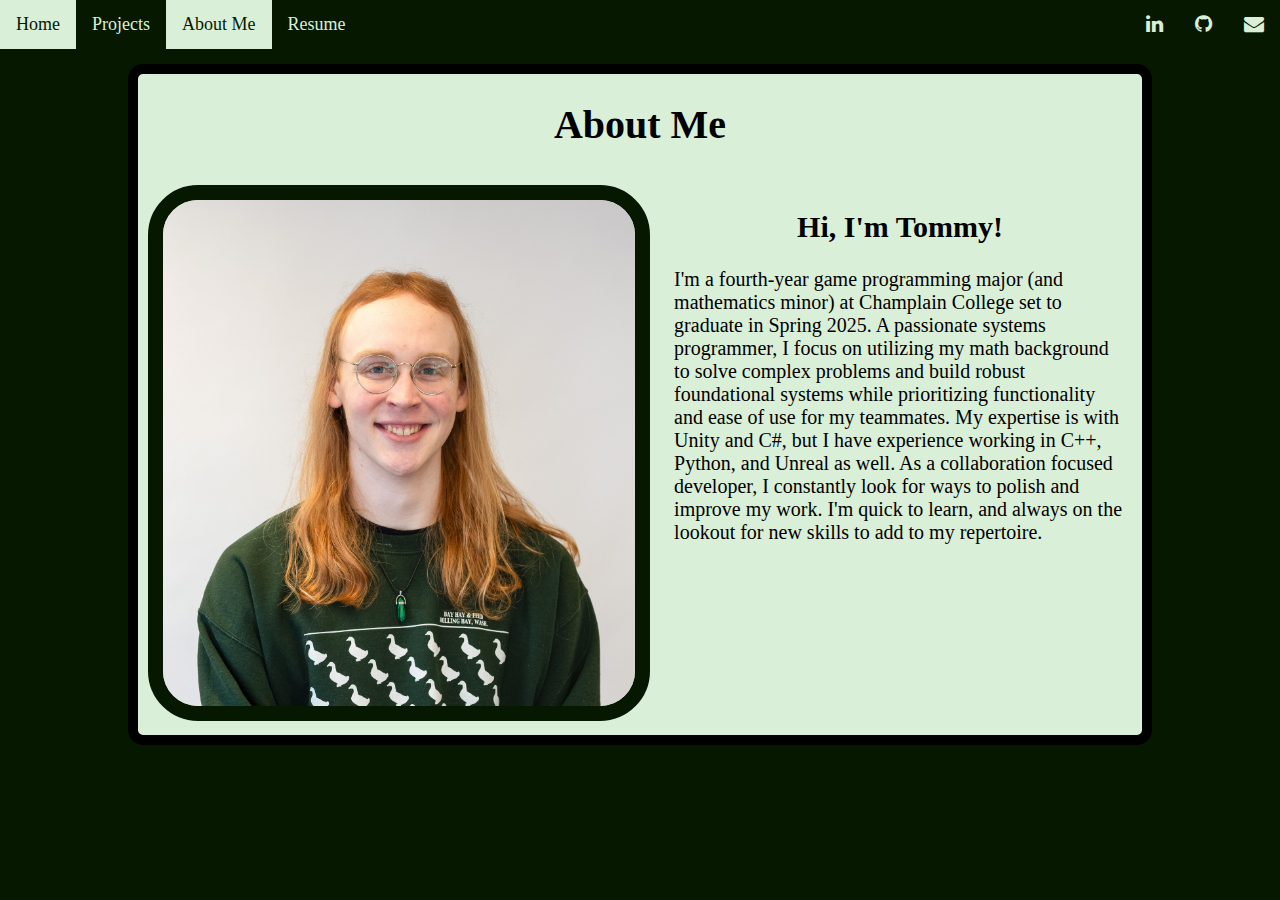
<file: about.html>
<!DOCTYPE html>
<html lang="en">
    <head>
        <title>About Me</title>
        <link rel="icon" type="image/x-icon" href="images/favicon.ico">
        <link rel="stylesheet" href="styles.css">
        <link rel="stylesheet" href="https://cdnjs.cloudflare.com/ajax/libs/font-awesome/4.7.0/css/font-awesome.min.css">
    </head>
    <body>
        <div id="header">
            <ul class="navigation">
                <li><a href="index.html">Home</a></li>
                <li><a href="projects.html">Projects</a></li>
                <li><a class="active" href="#">About Me</a></li>
                <li><a href="resume-thomas-smith.pdf" target="_blank">Resume</a></li>
                <li style="float:right"><a class="fa fa-envelope" href="mailto:thosmith2003@gmail.com" target="_blank"></a></li>
                <li style="float:right"><a class="fa fa-github" href="https://github.com/chaeritea" target="_blank"></a></li>
                <li style="float:right"><a class="fa fa-linkedin" href="https://www.linkedin.com/in/thomasrsmith4/" target="_blank"></a></li>
            </ul>
        </div>
        <div class="content profile">
            <h1 style="text-align: center; font-size: 40px">About Me</h1>
            <img src="images/portrait.jpg" alt="A picture of me!!!!!!!!!" style="width:50%">
            <div class="bio">
                <h2 style="text-align: center">Hi, I'm Tommy!</h2>
                <p>I'm a fourth-year game programming major (and mathematics minor) at Champlain College set to graduate in Spring 2025. A passionate systems programmer, I focus on utilizing my math background to solve complex problems and build robust foundational systems while prioritizing functionality and ease of use for my teammates. My expertise is with Unity and C#, but I have experience working in C++, Python, and Unreal as well. As a collaboration focused developer, I constantly look for ways to polish and improve my work. I'm quick to learn, and always on the lookout for new skills to add to my repertoire.</p>
            </div>

        </div>
        <div id="footer"></div>
    </body>
</html>
</file>
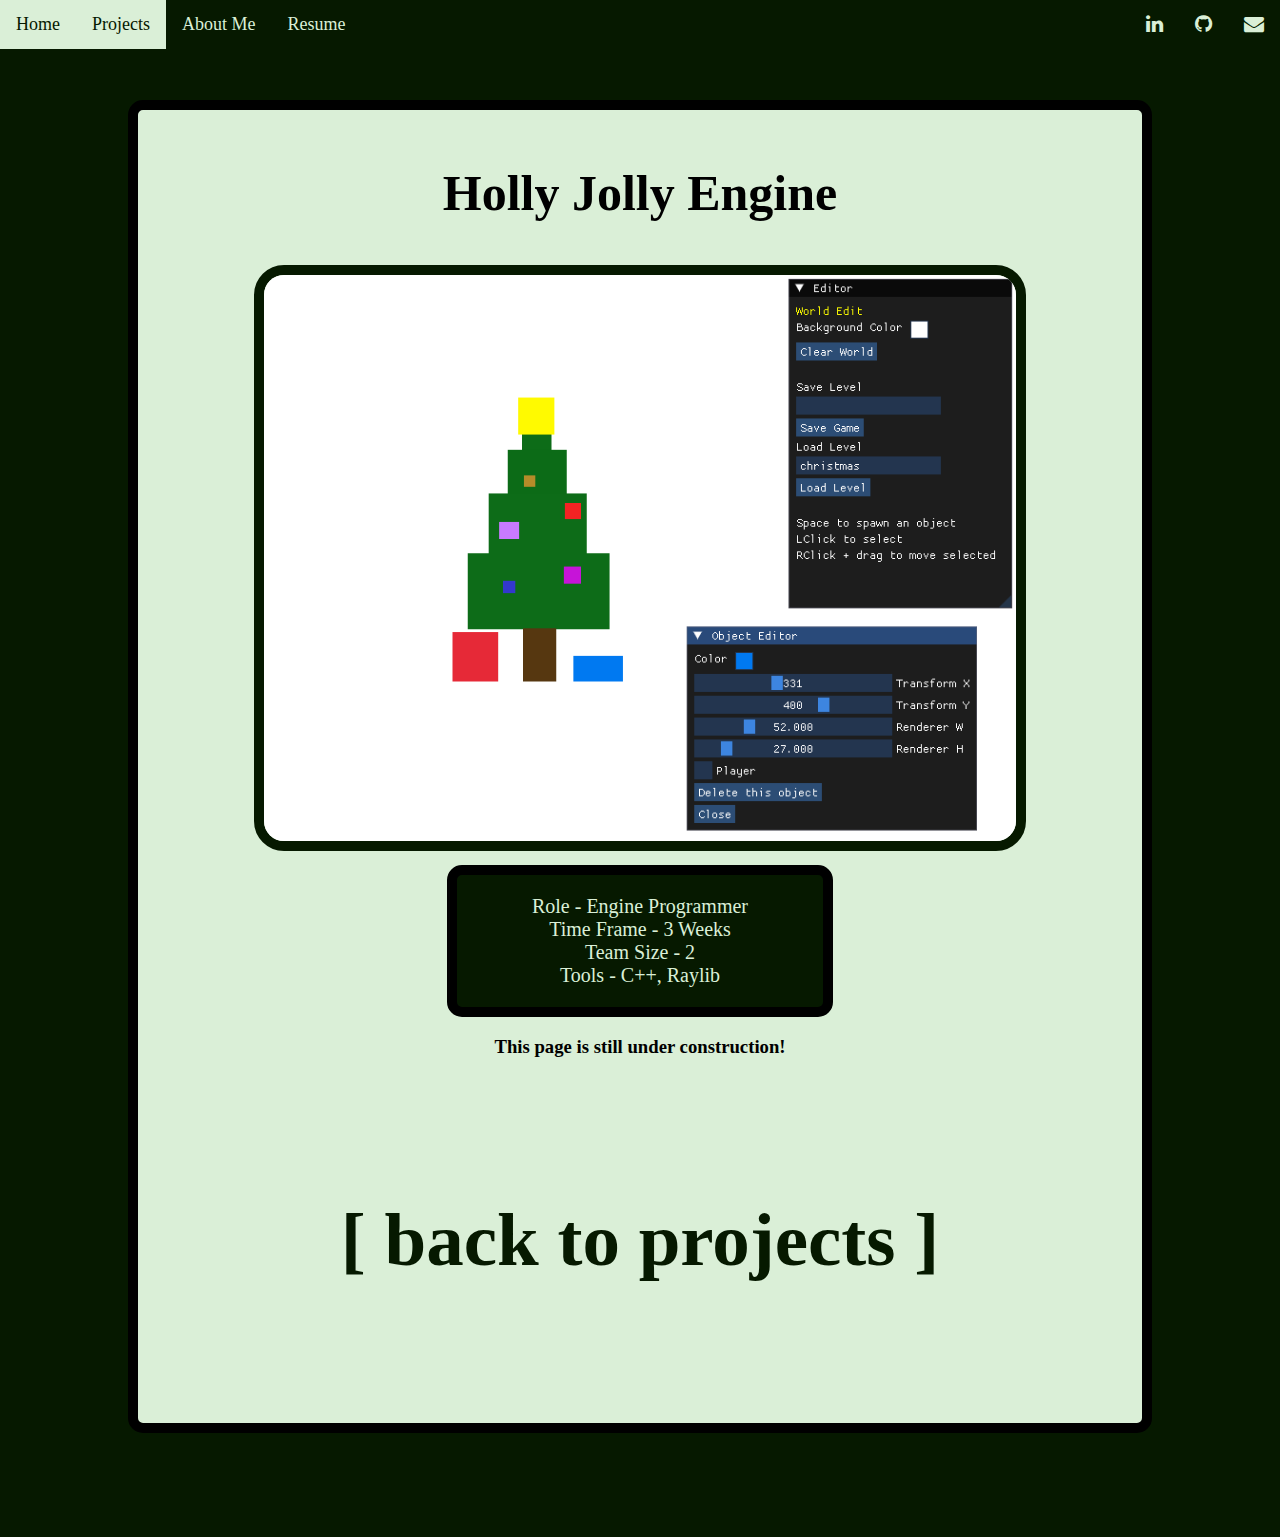
<file: projects/holly-jolly-engine.html>
<!DOCTYPE html>
<html lang="en">
    <head>
        <title>Holly Jolly Engine</title>
        <link rel="icon" type="image/x-icon" href="../images/favicon.ico">
        <link rel="stylesheet" href="../styles.css">
        <link rel="stylesheet" href="https://cdnjs.cloudflare.com/ajax/libs/font-awesome/4.7.0/css/font-awesome.min.css">
    </head>
    <body>
        <div id="header">
            <ul class="navigation">
                <li><a href="../index.html">Home</a></li>
                <li><a class="active" href="../projects.html">Projects</a></li>
                <li><a href="../about.html">About Me</a></li>
                <li><a href="../resume-thomas-smith.pdf" target="_blank">Resume</a></li>
                <li style="float:right"><a class="fa fa-envelope" href="mailto:thosmith2003@gmail.com" target="_blank"></a></li>
                <li style="float:right"><a class="fa fa-github" href="https://github.com/chaeritea" target="_blank"></a></li>
                <li style="float:right"><a class="fa fa-linkedin" href="https://www.linkedin.com/in/thomasrsmith4/" target="_blank"></a></li>
            </ul>
        </div>
        <div class="content" style="margin-top: 100px; height: 80%">
            <h1 style="font-size: 50px">Holly Jolly Engine</h1>
            <img src="../images/holly-jolly.png" alt="Holly Jolly Engine" style="width: 80%; margin: 1%; border: 10px solid #061900; border-radius: 30px;">
            <div class="project-summary">
                <ul>
                    <li>Role - Engine Programmer</li>
                    <li>Time Frame - 3 Weeks</li>
                    <li>Team Size - 2</li>
                    <li>Tools - C++, Raylib</li>
                </ul>
            </div>
            <div class="project">
                <h3>This page is still under construction!</h3>
                <a href="../index.html"><h2>[ back to projects ]</h2></a>
            </div>
        </div>
        <div id="footer">

        </div>

    </body>
</html>
</file>
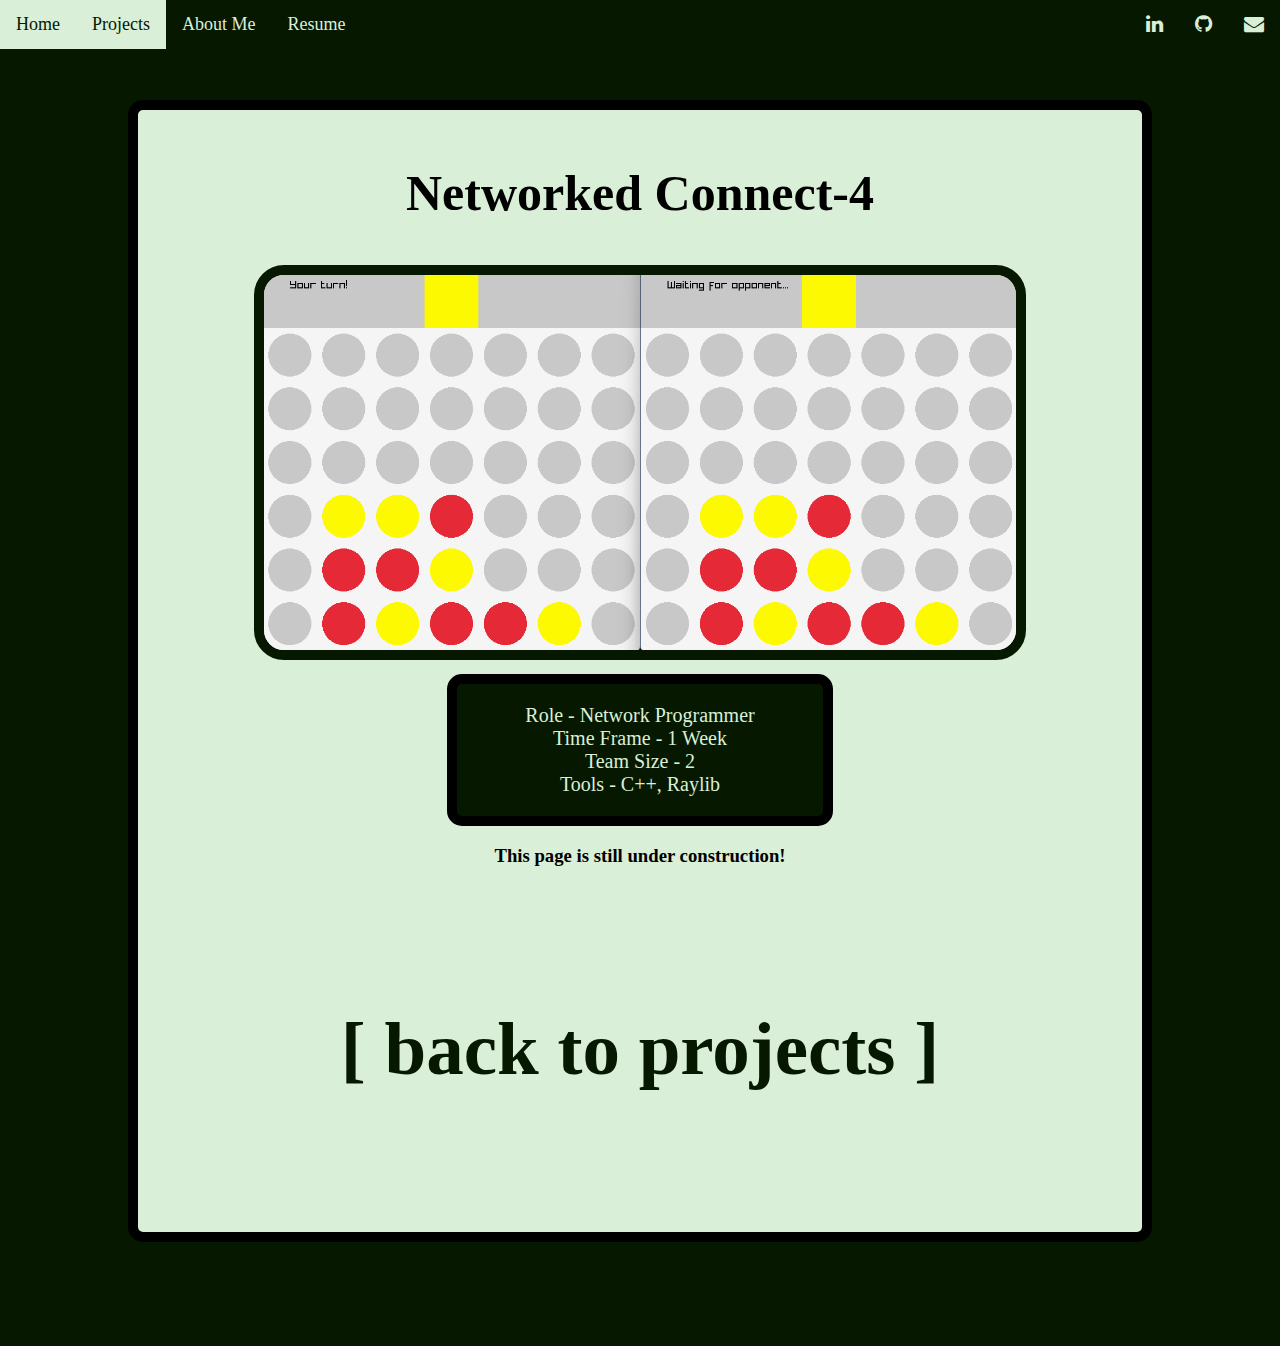
<file: projects/networked-connect-4.html>
<!DOCTYPE html>
<html lang="en">
    <head>
        <title>Nertworked Connect-4</title>
        <link rel="icon" type="image/x-icon" href="../images/favicon.ico">
        <link rel="stylesheet" href="../styles.css">
        <link rel="stylesheet" href="https://cdnjs.cloudflare.com/ajax/libs/font-awesome/4.7.0/css/font-awesome.min.css">
    </head>
    <body>
        <div id="header">
            <ul class="navigation">
                <li><a href="../index.html">Home</a></li>
                <li><a class="active" href="../projects.html">Projects</a></li>
                <li><a href="../about.html">About Me</a></li>
                <li><a href="../resume-thomas-smith.pdf" target="_blank">Resume</a></li>
                <li style="float:right"><a class="fa fa-envelope" href="mailto:thosmith2003@gmail.com" target="_blank"></a></li>
                <li style="float:right"><a class="fa fa-github" href="https://github.com/chaeritea" target="_blank"></a></li>
                <li style="float:right"><a class="fa fa-linkedin" href="https://www.linkedin.com/in/thomasrsmith4/" target="_blank"></a></li>
            </ul>
        </div>
        <div class="content" style="margin-top: 100px; height: 80%">
            <h1 style="font-size: 50px">Networked Connect-4</h1>
            <img src="../images/connect-4.png" alt="Networked Connect-4" style="width: 80%; margin: 1%; border: 10px solid #061900; border-radius: 30px;">
            <div class="project-summary">
                <ul>
                    <li>Role - Network Programmer</li>
                    <li>Time Frame - 1 Week</li>
                    <li>Team Size - 2</li>
                    <li>Tools - C++, Raylib</li>
                </ul>
            </div>
            <div class="project">
                <h3>This page is still under construction!</h3>
                <a href="../projects.html"><h2>[ back to projects ]</h2></a>
            </div>
        </div>
        <div id="footer">

        </div>

    </body>
</html>
</file>
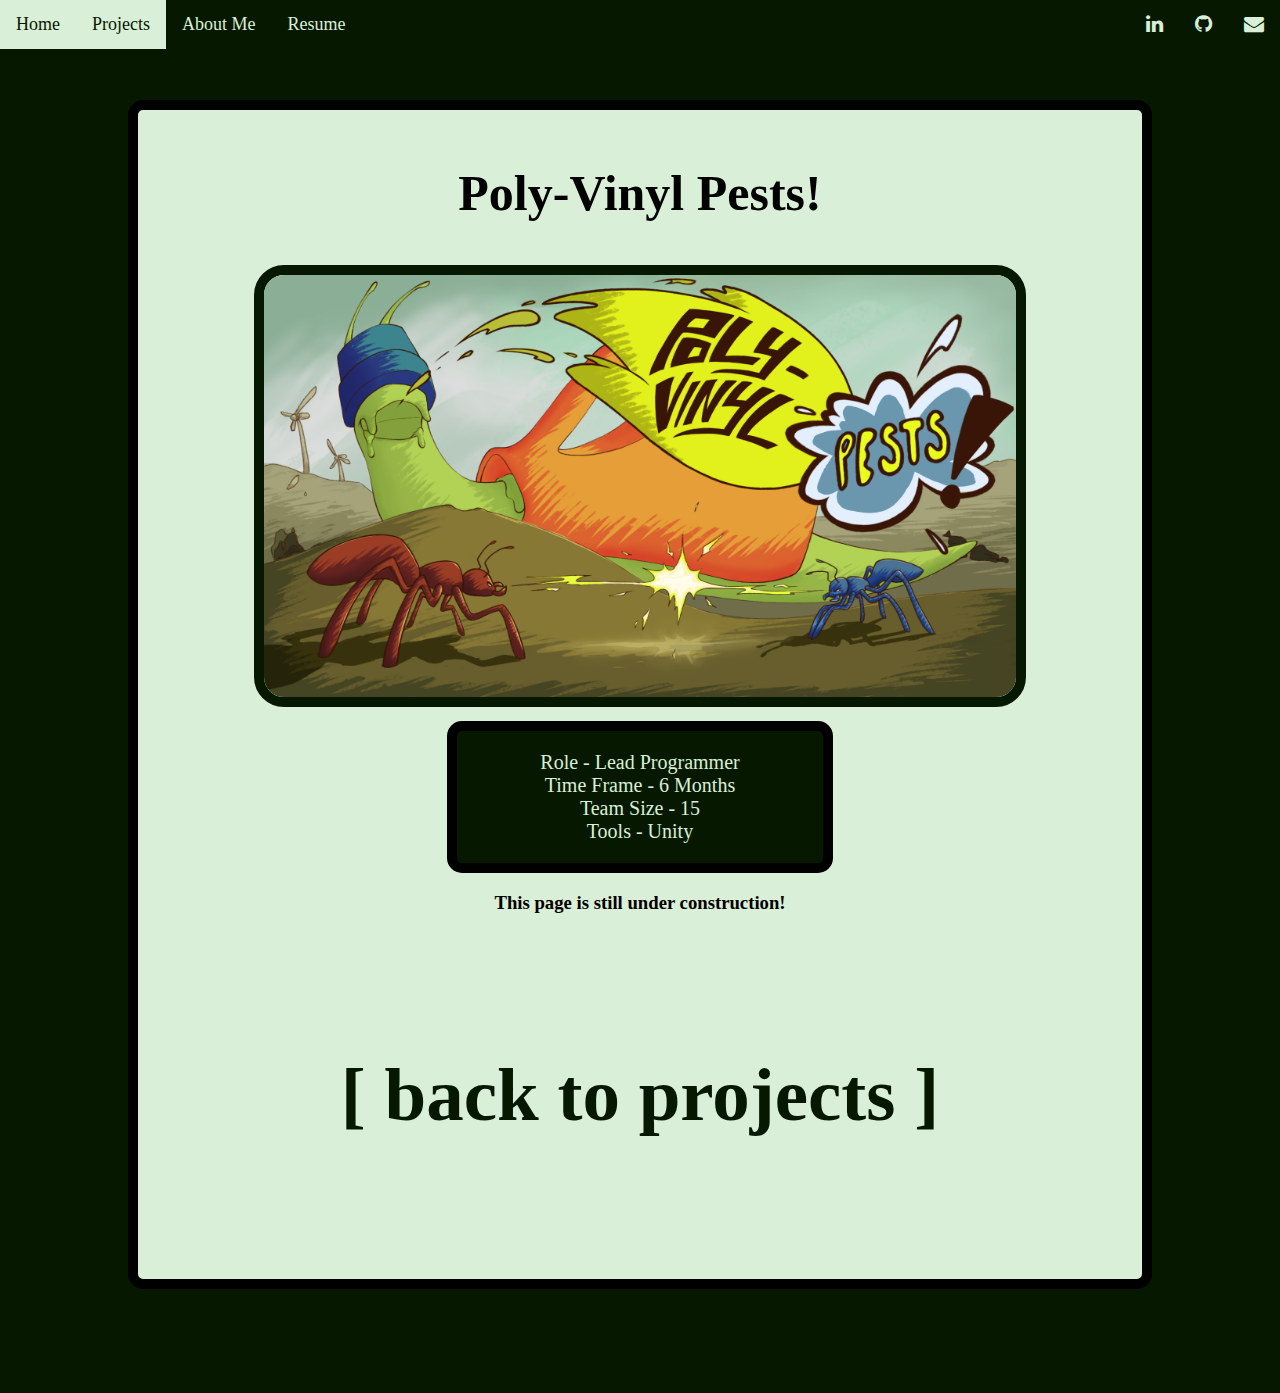
<file: projects/poly-vinyl-pests.html>
<!DOCTYPE html>
<html lang="en">
    <head>
        <title>Poly-Vinyl Pests!</title>
        <link rel="icon" type="image/x-icon" href="../images/favicon.ico">
        <link rel="stylesheet" href="../styles.css">
        <link rel="stylesheet" href="https://cdnjs.cloudflare.com/ajax/libs/font-awesome/4.7.0/css/font-awesome.min.css">
    </head>
    <body>
        <div id="header">
            <ul class="navigation">
                <li><a href="../index.html">Home</a></li>
                <li><a class="active" href="../projects.html">Projects</a></li>
                <li><a href="../about.html">About Me</a></li>
                <li><a href="../resume-thomas-smith.pdf" target="_blank">Resume</a></li>
                <li style="float:right"><a class="fa fa-envelope" href="mailto:thosmith2003@gmail.com" target="_blank"></a></li>
                <li style="float:right"><a class="fa fa-github" href="https://github.com/chaeritea" target="_blank"></a></li>
                <li style="float:right"><a class="fa fa-linkedin" href="https://www.linkedin.com/in/thomasrsmith4/" target="_blank"></a></li>
            </ul>
        </div>
        <div class="content" style="margin-top: 100px; height: 80%">
            <h1 style="font-size: 50px">Poly-Vinyl Pests!</h1>
            <img src="../images/pvp-splash.png" alt="Poly-Vinyl Pests!" style="width: 80%; margin: 1%; border: 10px solid #061900; border-radius: 30px;">
            <div class="project-summary">
                <ul>
                    <li>Role - Lead Programmer</li>
                    <li>Time Frame - 6 Months</li>
                    <li>Team Size - 15</li>
                    <li>Tools - Unity</li>
                </ul>
            </div>
            <div class="project">
                <h3>This page is still under construction!</h3>
                <a href="../index.html"><h2>[ back to projects ]</h2></a>
            </div>
        </div>
        <div id="footer">

        </div>

    </body>
</html>
</file>
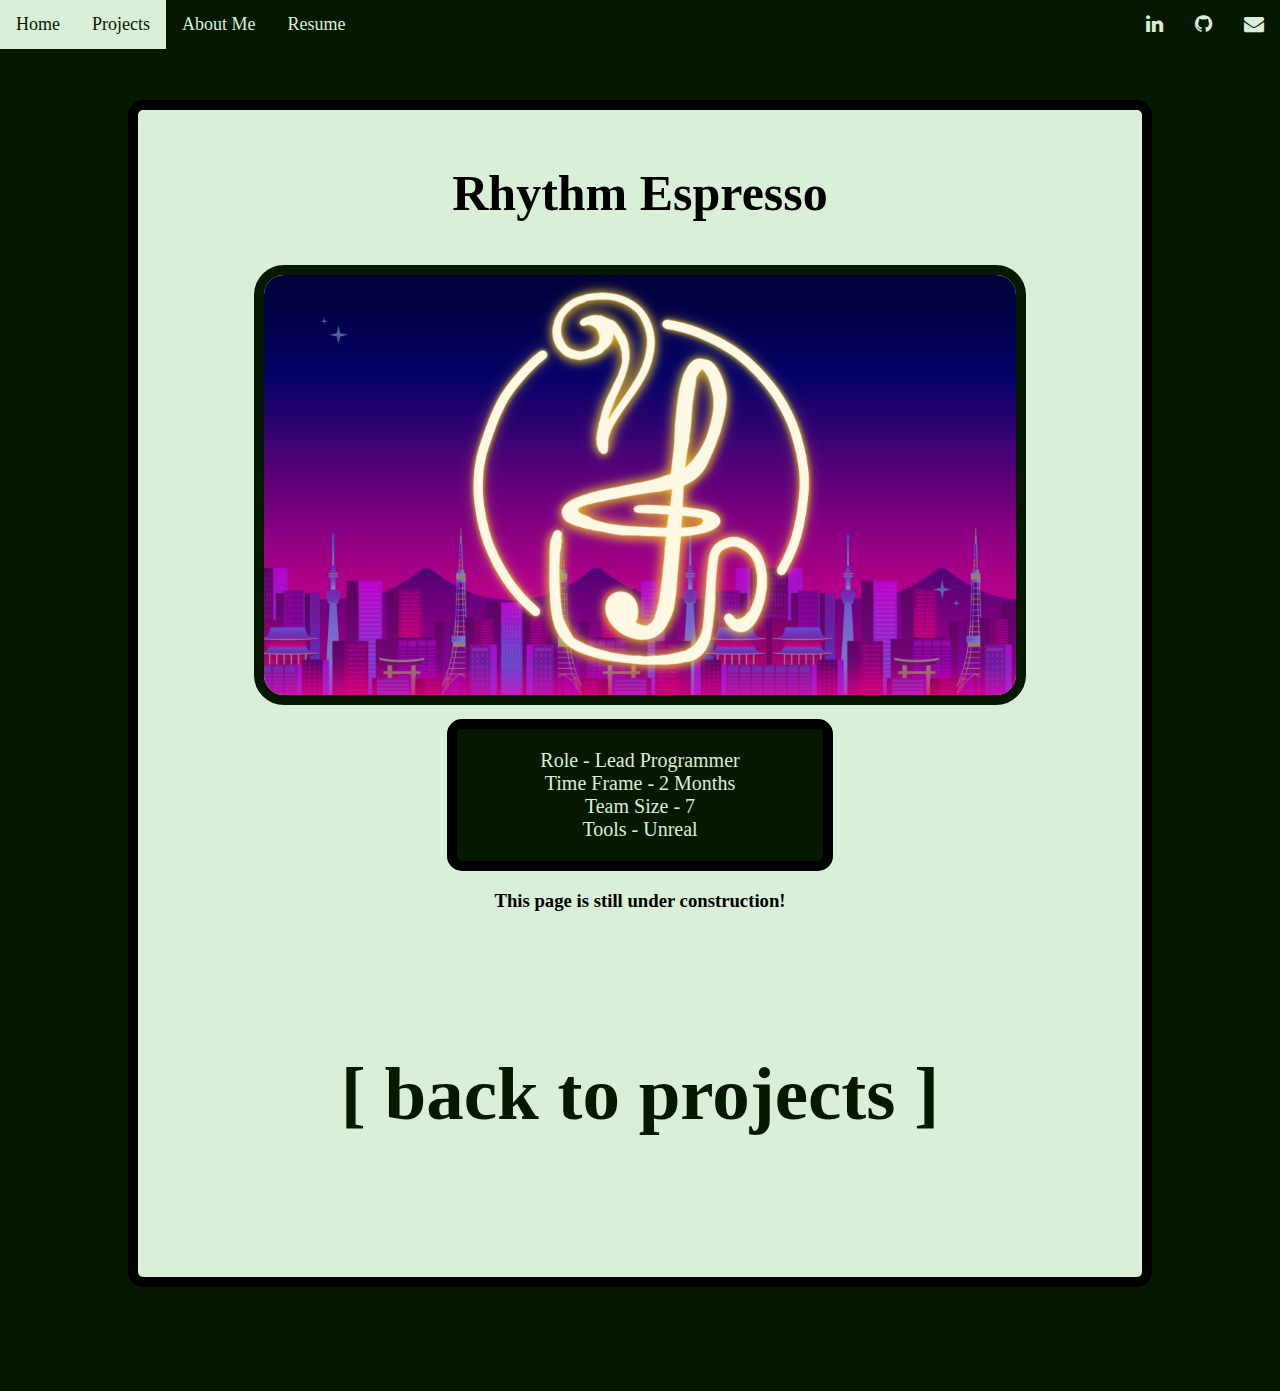
<file: projects/rhythm-espresso.html>
<!DOCTYPE html>
<html lang="en">
    <head>
        <title>Rhythm Espresso</title>
        <link rel="icon" type="image/x-icon" href="../images/favicon.ico">
        <link rel="stylesheet" href="../styles.css">
        <link rel="stylesheet" href="https://cdnjs.cloudflare.com/ajax/libs/font-awesome/4.7.0/css/font-awesome.min.css">
    </head>
    <body>
        <div id="header">
            <ul class="navigation">
                <li><a href="../index.html">Home</a></li>
                <li><a class="active" href="../projects.html">Projects</a></li>
                <li><a href="../about.html">About Me</a></li>
                <li><a href="../resume-thomas-smith.pdf" target="_blank">Resume</a></li>
                <li style="float:right"><a class="fa fa-envelope" href="mailto:thosmith2003@gmail.com" target="_blank"></a></li>
                <li style="float:right"><a class="fa fa-github" href="https://github.com/chaeritea" target="_blank"></a></li>
                <li style="float:right"><a class="fa fa-linkedin" href="https://www.linkedin.com/in/thomasrsmith4/" target="_blank"></a></li>
            </ul>
        </div>
        <div class="content" style="margin-top: 100px; height: 80%">
            <h1 style="font-size: 50px">Rhythm Espresso</h1>
            <img src="../images/rhythm-espresso.png" alt="Rhythm Espresso" style="width: 80%; margin: 1%; border: 10px solid #061900; border-radius: 30px;">
            <div class="project-summary">
                <ul>
                    <li>Role - Lead Programmer</li>
                    <li>Time Frame - 2 Months</li>
                    <li>Team Size - 7</li>
                    <li>Tools - Unreal</li>
                </ul>
            </div>
            <div class="project">
                <h3>This page is still under construction!</h3>
                <a href="../index.html"><h2>[ back to projects ]</h2></a>
            </div>
        </div>
        <div id="footer">

        </div>

    </body>
</html>
</file>
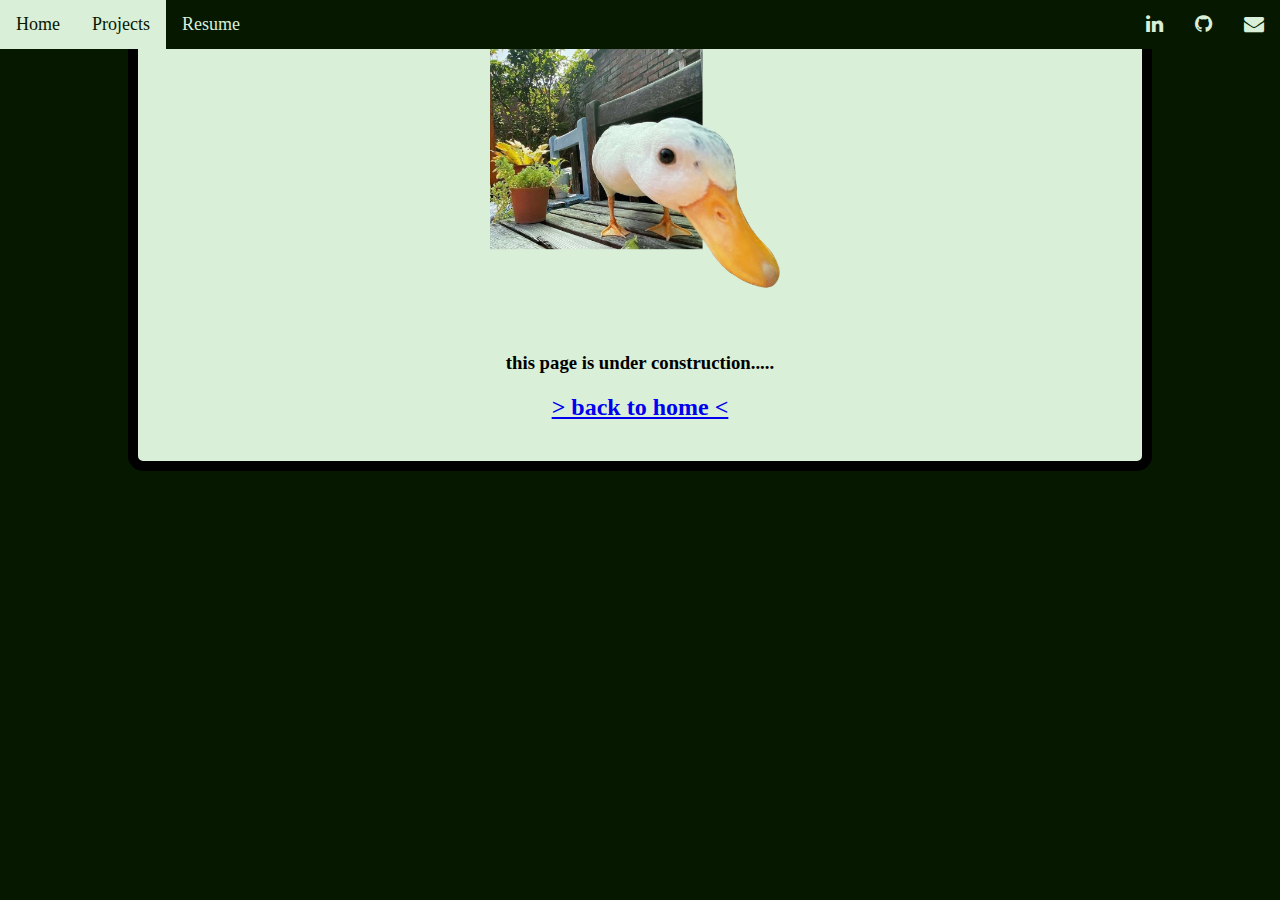
<file: projects/test.html>
<!DOCTYPE html>
<html>
    <head>
        <title>Thomas Smith</title>
        <link rel="stylesheet" href="../styles.css">
        <link rel="stylesheet" href="https://cdnjs.cloudflare.com/ajax/libs/font-awesome/4.7.0/css/font-awesome.min.css">
    </head>
    <body class="project-page">
        <div id="header">
            <ul class="navigation">
                <li><a href="../index.html">Home</a></li>
                <li><a class="active" href="test.html">Projects</a></li>
                <li><a href="#.html">Resume</a></li>
                <li style="float:right"><a class="fa fa-envelope" href="#.html"></a></li>
                <li style="float:right"><a class="fa fa-github" href="https://github.com/chaeritea"></a></li>
                <li style="float:right"><a class="fa fa-linkedin" href="https://www.linkedin.com/in/thomasrsmith4/"></a></li>
            </ul>
        </div>
        <div class="content" style="top: 15%">
            <img src="../images/hi.png" alt="just a little guy" width="300">
            <h3>this page is under construction.....</h3>
            <a href="../index.html"><h2>> back to home <</h2></a>
        </div>
        <div id="footer">

        </div>
    </body>
</html>
</file>
<file: styles.css>
* {
    box-sizing: border-box;
    z-index: auto;
}

body, html {
    background-color: #061900;
    margin: 0;
    font-family: Georgia, serif;
}

.homepage, html {
    height: 100%;
}

#header, .content, #footer {
    padding: 20px;
}

#header {
    width: 80%;
    margin-left: auto;
    margin-right: auto;
    padding: 0;
    text-align: center;
    background-color: #061900;
}

.navigation {
    z-index: 1;
    position: fixed;
    top: 0;
    left: 0;
    width: 100%;
    list-style-type: none;
    margin: 0 auto 0;
    padding: 0;
    overflow: hidden;
    background-color: #061900;
}

.navigation li {
    float: left;
}

.navigation li a {
    font-size: 18px;
    display: block;
    color: #daefd7;
    text-align: center;
    padding: 14px 16px;
    margin: 0;
    text-decoration: none;
}

.navigation li a:hover {
    background-color: #daefd7;
    color: #061900;
}

.navigation .active {
    background-color: #daefd7;
    color: #061900;
}

.navigation .fa {
    font-size: 20px;
}

#hero-image {
    filter: blur(5px);
    /* background-image: linear-gradient(rgba(0, 0, 0, 0.5), rgba(0, 0, 0, 0.5)), url("images/suzume.gif"); */
    height: 100%;
    background-position: center;
    background-repeat: no-repeat;
    background-size: cover;
    background-attachment: fixed;
    position: relative;
}

#hero-text {
    background-color: #061900;
    border: 10px solid #000000;
    border-radius: 30px;
    padding: 30px 100px;
    text-align: center;
    position: absolute;
    top: 50%;
    left: 50%;
    transform: translate(-50%, -50%);
    color: #daefd7;
}

.content {
    top: -5%;
    left: auto;
    right: auto;
    width: 80%;
    margin: 0 auto 5% auto;
    background-color: #daefd7;
    border: 10px solid #000000;
    border-radius: 15px;
    text-align: center;
    color: black;
    position: relative;
}

.projects-list {
    list-style-type: none;
    padding: 0;
}

.projects-list li {
    display: inline-block;
    width: 320px;
    height: 180px;
    margin: 1% 2%;

    background-color: #daefd7;
    background-position: top;
    background-repeat: no-repeat;
    background-size: cover;

    border: 10px solid #061900;
    border-radius: 30px;
    overflow: hidden;

    color: #000000;
}

.projects-list a {
    text-decoration: none;
}

.container {
    width: 100%;
    height: 100%;

    display: block;
    position: relative;
    text-align: center;
    padding: 0;
}

.projects-list img {
    width: 100%;

    opacity: 0.0;
    transition: opacity 0.5s ease-in-out;
}

.projects-list img:hover {
    opacity: 1.0;
    transition: opacity 0.5s ease-in-out;
}

.projects-list h2 {
    margin: 0;
    position: absolute;
    top: 50%;
    left: 50%;
    transform: translate(-50%, -50%);

    pointer-events: none;

    background-color: rgba(218, 239, 215, 0.6);
    width: 100%;

    color: #061900;
    font-size: 30px;
}

.contact-list {
    height: 100%;

    list-style-type: none;
    padding: 0;
}

.contact-list li {
    display: inline-block;
    height: 100%;
    width: 100%;

    background-color: #061900;
    background-position: top;
    background-repeat: no-repeat;
    background-size: cover;

    text-align: center;
    padding: 24px 16px;

    border: 10px solid #061900;
    border-radius: 30px;

    overflow: hidden;
}

.contact-list a {
    width: 200px;
    height: 100px;

    font-size: 26px;
    display: inline-block;
    color: #daefd7;
    margin: 1%;
    text-decoration: none;
}

.profile {
    margin-top: 5%;
    padding: 0;

    text-align: left;
}

.profile img {
    display: inline-block;
    width: 45%;
    margin: 1%;

    border: 15px solid #061900;
    border-radius: 50px;
}

.bio {
    display: inline-block;
    width: 45%;
    height: 100%;
    margin: 1%;
    padding: 0;

    vertical-align: top;
    font-size: 20px;
}

.project-summary {
    width: 40%;
    margin-left: auto;
    margin-right: auto;

    background-color: #061900;
    border: 10px solid #000000;
    border-radius: 15px;

    color: #daefd7;
}

.project-summary ul {
    list-style-type: none;

    font-size: 20px;

    padding: 0;
}

.project p {
    margin-left: 10%;
    margin-right: 10%;

    font-size: 20px;

    text-align: left;
}

.project a {
    text-decoration: none;
    color: #061900;
    font-size: 50px;
    margin: 2%;
}

.project img {
    width: 60%;
    margin: 3% auto 3% auto;

    border: 10px solid #061900;
    border-radius: 30px;
}

#footer {
    width: 100%;
    margin-left: auto;
    margin-right: auto;
    text-align: center;
    background-color: #061900;
    color: #daefd7;
}
</file>
